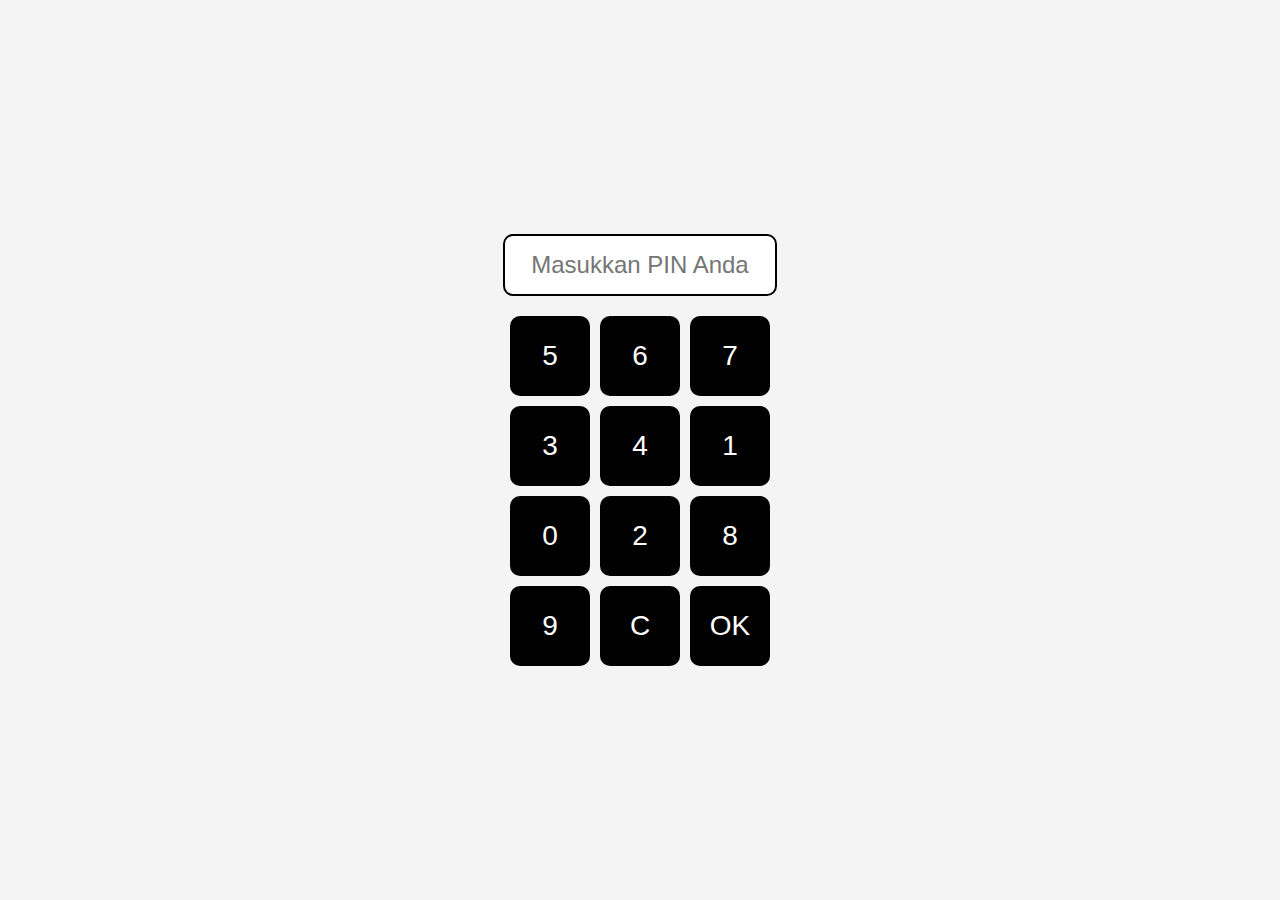
<file: index.html>
<!DOCTYPE html>
<html lang="id">
<head>
  <meta charset="UTF-8" />
  <meta name="viewport" content="width=device-width, initial-scale=1.0"/>
  <title>Game Rules</title>

 
  <script>
    const sessionDuration = 5 * 60 * 1000; 
    if (!sessionStorage.getItem("sessionStart")) {
      sessionStorage.setItem("sessionStart", Date.now());
    }
    setInterval(() => {
      const sessionStart = parseInt(sessionStorage.getItem("sessionStart"));
      const now = Date.now();
      if ((now - sessionStart) > sessionDuration) {
        window.location.href = "about:blank";
      }
    }, 1000);
  </script>

  <style>
  
    * { margin: 0; padding: 0; box-sizing: border-box; }
    body {
      font-family: Arial, sans-serif;
      background-color: #f4f7fc;
      color: #333;
      line-height: 1.6;
      padding: 0;
      overflow-x: hidden;
    }

    .search-container {
      position: sticky;
      top: 0;
      z-index: 999;
      background: #f4f7fc;
      padding: 15px 10px;
      box-shadow: 0 2px 4px rgba(0,0,0,0.05);
      display: flex;
      justify-content: center;
    }

    .search-box {
      position: relative;
      width: 100%;
      max-width: 500px;
      display: flex;
      align-items: center;
      border-radius: 25px;
      background-color: #fff;
      box-shadow: 0 4px 8px rgba(0, 0, 0, 0.1);
      overflow: hidden;
      transition: all 0.4s ease-in-out;
    }

    .search-box input {
      width: 0;
      padding: 10px;
      border: none;
      outline: none;
      font-size: 16px;
      border-radius: 25px;
      transition: width 0.4s ease-in-out;
      flex-grow: 1;
      opacity: 0.7;
    }

    .search-box.active input {
      width: 100%;
      padding: 10px;
      opacity: 1;
    }

    .search-box input:focus {
      border: 2px solid #3498db;
      box-shadow: 0 0 8px rgba(52, 152, 219, 0.8);
      transform: scale(1.05);
    }

    .search-box button {
      background-color: #3498db;
      border: none;
      padding: 10px;
      cursor: pointer;
      border-radius: 50%;
      margin-left: 5px;
      position: relative;
      transition: all 0.3s ease;
    }

    .search-box button:hover {
      background-color: #2980b9;
      transform: scale(1.1);
    }

    .search-box button:active {
      transform: scale(0.9);
    }

    .search-box button svg {
      fill: #fff;
      width: 20px;
      height: 20px;
    }

    header h1 {
      text-align: center;
      font-size: 2.5rem;
      margin: 20px 0;
      color: #2c3e50;
      text-shadow: 1px 1px 2px rgba(0,0,0,0.1);
    }

    .parallax {
      background: url('https://via.placeholder.com/1500x500') center center fixed;
      background-size: cover;
      height: 100px;
      margin-bottom: 20px;
      border-radius: 0 0 12px 12px;
    }

    .content {
      margin: 20px auto;
      max-width: 900px;
      padding: 0 10px;
    }

    .content section {
      opacity: 0;
      transform: translateY(30px);
      animation: fadeInUp 1s forwards;
      margin-bottom: 20px;
      background: #fff;
      padding: 15px;
      border-radius: 10px;
      transition: all 0.4s ease;
    }

    .content section:hover {
      background-color: #ecf0f1;
      transform: translateY(-5px);
      box-shadow: 0 8px 15px rgba(0, 0, 0, 0.1);
    }

    .content pre {
      background-color: #fff;
      border-left: 4px solid #3498db;
      padding: 15px;
      white-space: pre-wrap;
      word-wrap: break-word;
      box-shadow: 0 4px 8px rgba(0, 0, 0, 0.05);
      transition: all 0.3s ease;
    }

    .content pre:hover {
      transform: scale(1.02);
      box-shadow: 0 10px 20px rgba(0, 0, 0, 0.1);
    }

    @keyframes fadeInUp {
      from { opacity: 0; transform: translateY(30px); }
      to { opacity: 1; transform: translateY(0); }
    }

    .search-highlight {
      background-color: #e74c3c;
      color: #fff;
      animation: pulseHighlight 1s ease-out infinite;
    }

    @keyframes pulseHighlight {
      0% { background-color: #e74c3c; }
      50% { background-color: #f39c12; }
      100% { background-color: #e74c3c; }
    }

    section.hidden {
      display: none;
    }

    @media (max-width: 600px) {
      .search-box input { font-size: 14px; }
      .content pre { font-size: 14px; }
      header h1 { font-size: 1.8rem; }
      .parallax { height: 80px; }
    }

    .content h2 {
      font-size: 1.3rem;
      transition: all 0.3s ease;
      margin-bottom: 8px;
    }

    .content section:hover h2 {
      color: #2980b9;
      transform: scale(1.03);
      text-shadow: 0 1px 3px rgba(0,0,0,0.1);
    }
  </style>
</head>

<body>
 <div class="search-container">
    <div class="search-box" id="searchBox">
      <input type="text" id="searchInput" placeholder="Cari panduan..." oninput="filterContent()">
      <button onclick="toggleSearch(event)">
        <svg xmlns="http://www.w3.org/2000/svg" height="20" width="20" viewBox="0 0 24 24">
          <path fill="#ffffff" d="M15.5 14h-.79l-.28-.27A6.471 6.471 0 0 0 16 9.5 
          6.5 6.5 0 1 0 9.5 16c1.61 0 3.09-.59 
          4.23-1.57l.27.28v.79l5 4.99L20.49 
          19l-4.99-5zm-6 0C8.01 14 6 11.99 6 
          9.5S8.01 5 10.5 5 15 7.01 15 
          9.5 12.99 14 10.5 14z"/>
        </svg>
      </button>
    </div>
  </div>

  <!-- Parallax banner -->
  <div class="parallax"></div>

  <!-- Judul di tengah -->
  <header>
    <h1>PKV</h1>
  </header>

   <!-- Konten -->
  <div class="content">
    <section id="domino99">
      <h2>DOMINO 99 (TIE)</h2>
      <pre>
1. Balak tertinggi
2. Kartu dengan bulatan tertinggi di kotak bawah
3. Kartu dengan bulatan tertinggi di kotak atas
      </pre>
    </section>

    <section id="dominoJackpot">
      <h2>DOMINO JACKPOT (Payout Rate)</h2>
      <pre>
1. Murni besar 80%
2. Kartu balak 20%
3. Kartu murni besar 10%
4. Kartu murni kecil 5%
      </pre>
    </section>

    <section id="pokerJackpot">
      <h2>POKER JACKPOT (Payout Rate)</h2>
      <pre>
1. Royal flush 80%
2. Straight flush 30%
3. Four of a kind 10%
4. Full house
5. Flush
6. Straight
7. Three of a kind
8. Two pair
9. One pair
10. High card
      </pre>
    </section>

    <section id="pokerTie">
      <h2>POKER (TIE)</h2>
      <pre>
1. Tie pada "High Card" (Kartu Tinggi)
Kapan Terjadi?: Terjadi ketika tidak ada pemain yang memiliki kombinasi tangan yang lebih kuat (seperti pair, straight, flush, dll.), sehingga pemenangnya ditentukan berdasarkan kartu tertinggi.

Jika Ada Tie: Jika dua pemain memiliki kartu tinggi yang sama, maka kita bandingkan kicker (kartu tertinggi yang tidak terlibat dalam kombinasi utama).

Contoh:

Pemain 1: A♠ 10♣ 7♠ 5♦ 2♠ (Ace-high)

Pemain 2: A♦ K♣ 8♠ 4♦ 3♠ (Ace-high)

Hasil: Karena kedua pemain memiliki Ace-high, kita bandingkan kicker mereka:

Pemain 1: 10♣.

Pemain 2: K♣.

Pemenang: Pemain 2, karena King lebih tinggi daripada 10.

2. Tie pada "Pair" (Sepasang Kartu)
Kapan Terjadi?: Terjadi ketika dua pemain memiliki pair yang sama. Pemenang ditentukan dengan membandingkan kicker (kartu yang tidak terlibat dalam pasangan).

Contoh:

Pemain 1: 8♠ 8♦ 10♠ 3♣ 2♠ (Pair of 8s)

Pemain 2: 8♣ 8♥ Q♠ 4♦ 3♠ (Pair of 8s)

Hasil: Kedua pemain memiliki Pair of 8s.

Pemain 1 memiliki 10♠ sebagai kicker.

Pemain 2 memiliki Q♠ sebagai kicker.

Pemenang: Pemain 2, karena Queen lebih tinggi daripada 10.

Jika kicker pertama sama, bandingkan kicker kedua dan seterusnya hingga ada pemenang atau tie.

3. Tie pada "Two Pair" (Dua Pasang)
Kapan Terjadi?: Terjadi jika dua pemain memiliki dua pasangan dengan nilai yang sama. Pemenang ditentukan berdasarkan kicker tertinggi.

Contoh:

Pemain 1: 8♠ 8♦ 5♠ 5♣ K♠ (Two Pair: 8s and 5s)

Pemain 2: 8♣ 8♥ 5♠ 5♦ Q♠ (Two Pair: 8s and 5s)

Hasil: Kedua pemain memiliki Two Pair yang sama.

Pemain 1 memiliki K♠ sebagai kicker.

Pemain 2 memiliki Q♠ sebagai kicker.

Pemenang: Pemain 1, karena King lebih tinggi daripada Queen.

Jika kicker pertama sama, bandingkan kicker kedua dan seterusnya.

4. Tie pada "Three of a Kind" (Tiga Kartu yang Sama)
Kapan Terjadi?: Terjadi ketika dua pemain memiliki Three of a Kind yang sama. Pemenang ditentukan berdasarkan kicker (kartu lainnya).

Contoh:

Pemain 1: 9♠ 9♦ 9♣ Q♠ 3♠ (Three of a Kind: 9s)

Pemain 2: 9♠ 9♥ 9♦ J♠ 4♠ (Three of a Kind: 9s)

Hasil: Kedua pemain memiliki Three of a Kind yang sama (tiga 9).

Pemain 1 memiliki Q♠ sebagai kicker.

Pemain 2 memiliki J♠ sebagai kicker.

Pemenang: Pemain 1, karena Queen lebih tinggi daripada Jack.

Jika kicker pertama sama, bandingkan kicker kedua.

5. Tie pada "Straight"
Kapan Terjadi?: Terjadi jika dua pemain memiliki straight dengan nilai kartu yang sama. Dalam hal ini, hasilnya akan selalu tie.

Contoh:

Pemain 1: 4♠ 5♣ 6♠ 7♦ 8♠ (Straight: 4-5-6-7-8)

Pemain 2: 4♦ 5♠ 6♣ 7♠ 8♦ (Straight: 4-5-6-7-8)

Hasil: Kedua pemain memiliki Straight yang sama (4-5-6-7-8), jadi hasilnya adalah tie.

6. Tie pada "Flush"
Kapan Terjadi?: Terjadi ketika dua pemain memiliki flush yang sama, yaitu lima kartu dengan jenis yang sama. Pemenang ditentukan oleh kartu tertinggi di flush tersebut.

Contoh:

Pemain 1: 2♠ 5♠ 8♠ J♠ K♠ (Flush, King-high)

Pemain 2: 3♠ 6♠ 7♠ 10♠ K♠ (Flush, King-high)

Hasil: Kedua pemain memiliki Flush dengan kartu King tertinggi.

Bandingkan kartu kedua tertinggi (misalnya J♠ vs 10♠).

Pemenang: Pemain 1, karena Jack lebih tinggi dari 10.

Jika kartu kedua tertinggi juga sama, bandingkan kartu-kartu berikutnya hingga ada pemenang.

7. Tie pada "Full House"
Kapan Terjadi?: Terjadi jika dua pemain memiliki full house dengan set yang sama.

Contoh:

Pemain 1: 3♠ 3♦ 3♣ 5♠ 5♣ (Full House: 3s over 5s)

Pemain 2: 3♠ 3♥ 3♦ 5♠ 5♠ (Full House: 3s over 5s)

Hasil: Kedua pemain memiliki Full House yang sama (3s over 5s), jadi hasilnya adalah tie.

8. Tie pada "Four of a Kind" (Empat Kartu yang Sama)
Kapan Terjadi?: Terjadi jika dua pemain memiliki four of a kind dengan nilai yang sama. Pemenang ditentukan oleh kicker (kartu kelima).

Contoh:

Pemain 1: 10♠ 10♦ 10♣ 10♥ 3♠ (Four of a Kind: 10s)

Pemain 2: 10♠ 10♦ 10♣ 10♥ 7♠ (Four of a Kind: 10s)

Hasil: Kedua pemain memiliki Four of a Kind 10s, jadi pemenangnya ditentukan oleh kicker:

Pemain 1 memiliki 3♠ sebagai kicker.

Pemain 2 memiliki 7♠ sebagai kicker.

Pemenang: Pemain 2, karena 7 lebih tinggi dari 3.

9. Tie pada "Straight Flush"
Kapan Terjadi?: Terjadi jika dua pemain memiliki straight flush yang sama.

Kasus Tie: Jika kedua pemain memiliki straight flush yang identik (misalnya, 10-J-Q-K-A dengan suit yang sama), maka hasilnya adalah tie.

Contoh:

Pemain 1: 10♠ J♠ Q♠ K♠ A♠ (Straight Flush)

Pemain 2: 10♦ J♦ Q♦ K♦ A♦ (Straight Flush)

Hasil: Kedua pemain memiliki Straight Flush yang sama (10-J-Q-K-A), jadi tie.

Kesimpulan Umum:
Jika pemain memiliki kombinasi tangan yang sama, maka kicker (kartu yang tidak terlibat dalam kombinasi utama) akan digunakan untuk membandingkan siapa yang menang.

Jika semua kicker juga sama, maka tie terjadi, dan pot dibagi rata.

Untuk straight flush atau four of a kind yang identik, hasilnya adalah tie.

      </pre>	 
    </section>
	  <section id="pokerJackpot">
      <h2>SAKONG JACKPOT (Buy Jackpot)</h2>
      <pre>
1, AAA WIN JACKPOT
2, KKK WIN 500,000
3, QQQ WIN 400,000
4, JJJ WIN 300,000
5, 10 10 10 WIN 200,000
6, 3 GAMBAR 50,000
      </pre>
    </section>
	<section id="pokerJackpot">
      <h2>BD QQ (Kartu spesial)</h2>
      <pre>
1, kartu 6 dewa bayaran x4
2, kartu balak bayaran x3
3, kartu murni besar bayaran x2
4, kartu murni kecil bayaran x2

NB: pemain yang mendapatkan kartu dengan Nilai 99 maka di bayar double namun jika 1 meja terdapat 2 player atau lebih yang mendapatkan kartu dengan nilai 99 maka akan tetap di bayar normal saja.
      </pre>
    </section>
	 <section id="pokerJackpot">
      <h2>CAPSA SUSUN (Payout Rate)</h2>
      <pre>
Dragon 65% Jackpot
Royal Flush 35% Jackpot
Straight Flush 5% Jackpot
      </pre>
    </section>
	 <section id="pokerJackpot">
      <h2>Panduan Capsa Susun (Full Guide)</h2>
      <pre>
Capsa Susun adalah permainan kartu yang dimainkan dengan 52 kartu remi dan biasanya dimainkan oleh 4 pemain. Permainan ini terkenal di Asia Tenggara, terutama di Indonesia. Dalam Capsa Susun, tujuannya adalah menyusun 13 kartu yang dibagikan menjadi 3 baris (3 hand) dengan aturan tertentu untuk menentukan pemenang.

Aturan Dasar Capsa Susun
Jumlah Pemain: 2 hingga 4 pemain (biasanya dimainkan oleh 4 pemain).

Jumlah Kartu: Setiap pemain mendapatkan 13 kartu dari dek 52 kartu remi.

Pembagian Kartu: Kartu dibagikan secara acak kepada pemain dan masing-masing pemain harus menyusun kartu mereka dalam 3 baris:

Baris pertama (atas): 3 kartu.

Baris kedua (tengah): 5 kartu.

Baris ketiga (bawah): 5 kartu.

Setiap baris memiliki aturan peringkat tertentu yang harus diikuti.

Susunan Kartu
Baris Atas (3 Kartu)

Harus memiliki kartu paling rendah, seperti high card atau pair.

Contoh Susunan: 3♠ 4♣ 5♦ (kartu terendah).

Tidak bisa memiliki pair, three of a kind, atau straight flush di sini.

Baris Tengah (5 Kartu)

Baris ini harus memiliki kombinasi kartu yang lebih baik daripada baris atas.

Bisa berupa pair, two pair, three of a kind, atau bahkan straight.

Baris Bawah (5 Kartu)

Harus memiliki kombinasi kartu terbaik dari ketiga baris.

Biasanya, baris bawah ini berisi straight, flush, four of a kind, atau bahkan full house.

Aturan Penyusunan Kartu
Baris Bawah: Harus merupakan kombinasi terbaik, seperti straight flush, four of a kind, atau full house.

Baris Tengah: Biasanya diisi dengan three of a kind, straight, two pair, atau pair.

Baris Atas: Baris ini biasanya diisi dengan kartu tinggi, seperti high card, pair, atau kartu berurutan yang lebih rendah.

Contoh Penyusunan: Misalkan seorang pemain mendapatkan kartu:
3♠ 5♠ 9♠ J♦ 2♠ 7♣ 8♠ Q♦ 10♣ K♠ 4♠ 6♣ 10♠ 8♣

Pemain bisa menyusunnya seperti ini:

Baris Atas (3 Kartu): 2♠ 3♠ 4♠ (High Card)

Baris Tengah (5 Kartu): 5♠ 6♠ 7♠ 8♠ 9♠ (Straight Flush)

Baris Bawah (5 Kartu): 10♠ J♦ Q♦ K♠ (Straight Flush)

Aturan Khusus Penyusunan
Kombinasi Kartu Tidak Boleh Tertukar: Kombinasi kartu pada baris atas, tengah, dan bawah tidak bisa saling tertukar. Baris bawah harus lebih baik dari baris tengah, dan baris tengah harus lebih baik dari baris atas.

Peringkat Kombinasi: Pada umumnya, peringkat kombinasi kartu yang digunakan adalah sebagai berikut:

Royal Flush: 5 kartu dengan urutan berurutan yang sama jenisnya dari 10 hingga Ace (contoh: 10♠ J♠ Q♠ K♠ A♠).

Straight Flush: 5 kartu berurutan yang sama jenisnya (contoh: 3♠ 4♠ 5♠ 6♠ 7♠).

Four of a Kind: 4 kartu dengan angka yang sama (contoh: 7♠ 7♦ 7♣ 7♥).

Full House: 3 kartu dengan angka yang sama dan 2 kartu dengan angka yang sama lainnya (contoh: 3♠ 3♦ 3♣ 9♠ 9♦).

Flush: 5 kartu dengan jenis yang sama, tanpa urutan yang berurutan (contoh: 2♠ 5♠ 8♠ J♠ K♠).

Straight: 5 kartu dengan urutan berurutan, tanpa memperhatikan jenis (contoh: 2♠ 3♣ 4♦ 5♠ 6♥).

Three of a Kind: 3 kartu dengan angka yang sama (contoh: 4♠ 4♦ 4♣).

Two Pair: 2 pasang kartu dengan angka yang sama (contoh: 8♠ 8♦ 5♠ 5♣).

Pair: 2 kartu dengan angka yang sama (contoh: 7♠ 7♦).

High Card: Jika tidak ada kombinasi lain, kartu tertinggi akan menjadi pemenang.

Cara Menentukan Pemenang
Setelah semua pemain menyusun kartu mereka dalam tiga baris, kartu-kartu tersebut dibandingkan berdasarkan kombinasi terbaiknya.

Pemenang ditentukan oleh pemain yang memiliki kombinasi terbaik di semua baris.

Pemenang akan diberikan nilai untuk masing-masing baris: baris atas, tengah, dan bawah.

Jika pemain memiliki kombinasi yang lebih baik di baris bawah, tengah, dan atas, maka pemain tersebut menang. Jika ada tie, maka pot dibagi sesuai jumlah pemenang.

Contoh Permainan
Misalkan pemain A dan pemain B memiliki kartu seperti ini:

Pemain A
Baris Atas: 3♠ 4♠ 5♠ (Straight Flush)

Baris Tengah: 9♠ 10♠ J♠ Q♠ K♠ (Royal Flush)

Baris Bawah: 2♠ 3♦ 5♠ 7♣ 10♠ (Full House)

Pemain B
Baris Atas: 7♠ 8♠ 9♠ (Straight Flush)

Baris Tengah: 10♠ J♠ Q♠ K♠ A♠ (Royal Flush)

Baris Bawah: 4♠ 4♦ 4♣ 7♠ 7♦ (Full House)

Pemenang:

Pemain A menang di baris atas dan bawah, tetapi baris tengahnya kalah.

Jika berdasarkan baris tengah (royal flush), Pemain B menang, tetapi baris atas dan bawah lebih baik milik Pemain A.

Maka Pemain A akan menang, karena di baris bawah dan atas ia menang.

Strategi Dasar dalam Capsa Susun
Prioritaskan Baris Bawah: Selalu pastikan baris bawah memiliki kombinasi terbaik, seperti straight flush atau four of a kind.

Tingkatkan Baris Tengah: Jika baris bawah sudah kuat, fokuskan pada baris tengah agar bisa memiliki kombinasi seperti three of a kind atau two pair.

Baris Atas Lebih Fleksibel: Di baris atas, kamu hanya perlu memastikan kartu tersebut kecil dan tidak lebih tinggi dari baris tengah.
      </pre>
    </section>
  </div>
  <script>
    function toggleSearch(event) {
      const searchBox = document.getElementById('searchBox');
      searchBox.classList.toggle('active');
    }

    function filterContent() {
      const query = document.getElementById('searchInput').value.toLowerCase();
      const sections = document.querySelectorAll('.content section');

      sections.forEach(section => {
        const sectionText = section.innerText.toLowerCase();
        const isMatch = sectionText.includes(query);
        section.classList.toggle('hidden', !isMatch);

        const pre = section.querySelector('pre');
        const originalText = pre.textContent;
        if (isMatch && query.trim() !== '') {
          const highlighted = originalText.replace(
            new RegExp(`(${query})`, 'gi'),
            '<mark class="search-highlight">$1</mark>'
          );
          pre.innerHTML = highlighted;
        } else {
          pre.textContent = originalText;
        }
      });
    }

    window.onload = function () {
      const sections = document.querySelectorAll('.content section');
      sections.forEach((section, index) => {
        setTimeout(() => {
          section.style.opacity = 1;
          section.style.transform = 'translateY(0)';
        }, index * 150);
      });
    }
	
  </script>
<script>
  // Cek apakah sudah login via PIN
  if (sessionStorage.getItem("authenticated") !== "true") {
    window.location.href = "pin.html";
  }
</script>

</body>
</html>
</file>
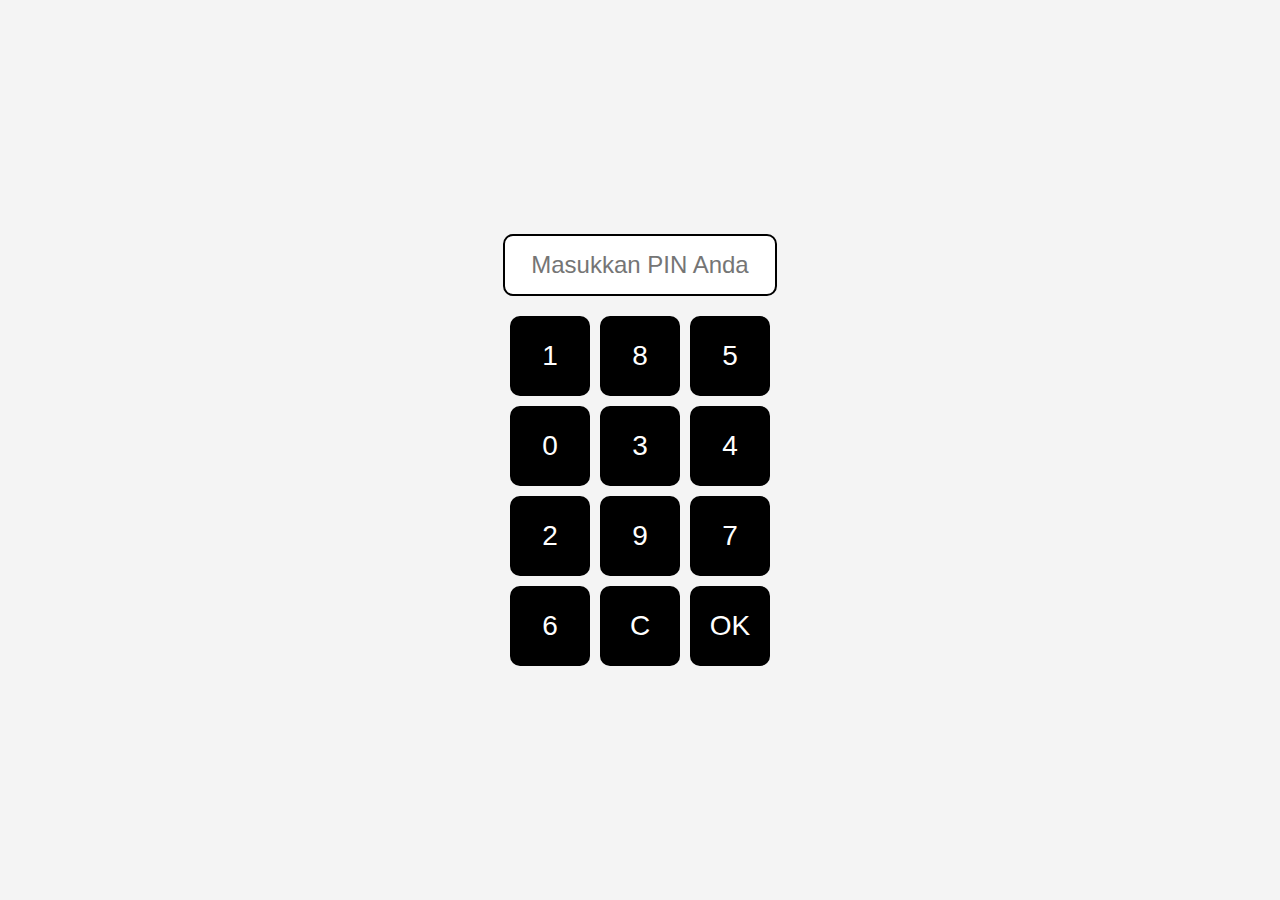
<file: pin.html>
<!DOCTYPE html>
<html lang="id">
<head>
  <meta charset="UTF-8">
  <meta name="viewport" content="width=device-width, initial-scale=1">
  <title>Masukkan PIN</title>
  <link rel="stylesheet" href="style.css">
</head>
<body>
  <div class="numpad-container">
    <input type="password" class="display" id="pinDisplay" readonly placeholder="Masukkan PIN Anda">
    <div class="numpad">
      <button class="btn" onclick="appendDigit('1')">1</button>
      <button class="btn" onclick="appendDigit('2')">2</button>
      <button class="btn" onclick="appendDigit('3')">3</button>
      <button class="btn" onclick="appendDigit('4')">4</button>
      <button class="btn" onclick="appendDigit('5')">5</button>
      <button class="btn" onclick="appendDigit('6')">6</button>
      <button class="btn" onclick="appendDigit('7')">7</button>
      <button class="btn" onclick="appendDigit('8')">8</button>
      <button class="btn" onclick="appendDigit('9')">9</button>
      <button class="btn" onclick="clearPin()">C</button>
      <button class="btn" onclick="appendDigit('0')">0</button>
      <button class="btn" onclick="submitPin()">OK</button>
    </div>
  </div>

  <script src="script.js"></script>
</body>
</html>
</file>
<file: style.css>
body, html {
  height: 100%;
  margin: 0;
  display: flex;
  justify-content: center;
  align-items: center;
  background-color: #f4f4f4;
  font-family: Arial, sans-serif;
}

.numpad-container {
  display: flex;
  flex-direction: column;
  align-items: center;
}

.display {
  width: 240px;
  padding: 15px;
  font-size: 24px;
  text-align: center;
  border: 2px solid #000;
  border-radius: 10px;
  margin-bottom: 20px;
  background-color: #fff;
}

.numpad {
  display: grid;
  grid-template-columns: repeat(3, 80px);
  grid-gap: 10px;
}

.btn {
  background-color: #000;
  color: #fff;
  font-size: 28px;
  border: none;
  border-radius: 10px;
  width: 80px;
  height: 80px;
  cursor: pointer;
  transition: background-color 0.2s;
}

.btn:hover {
  background-color: #333;
}

@media (max-width: 600px) {
  .btn {
    width: 60px;
    height: 60px;
    font-size: 24px;
  }

  .display {
    width: 180px;
    font-size: 20px;
  }

  .numpad {
    grid-template-columns: repeat(3, 60px);
  }
}
</file>
